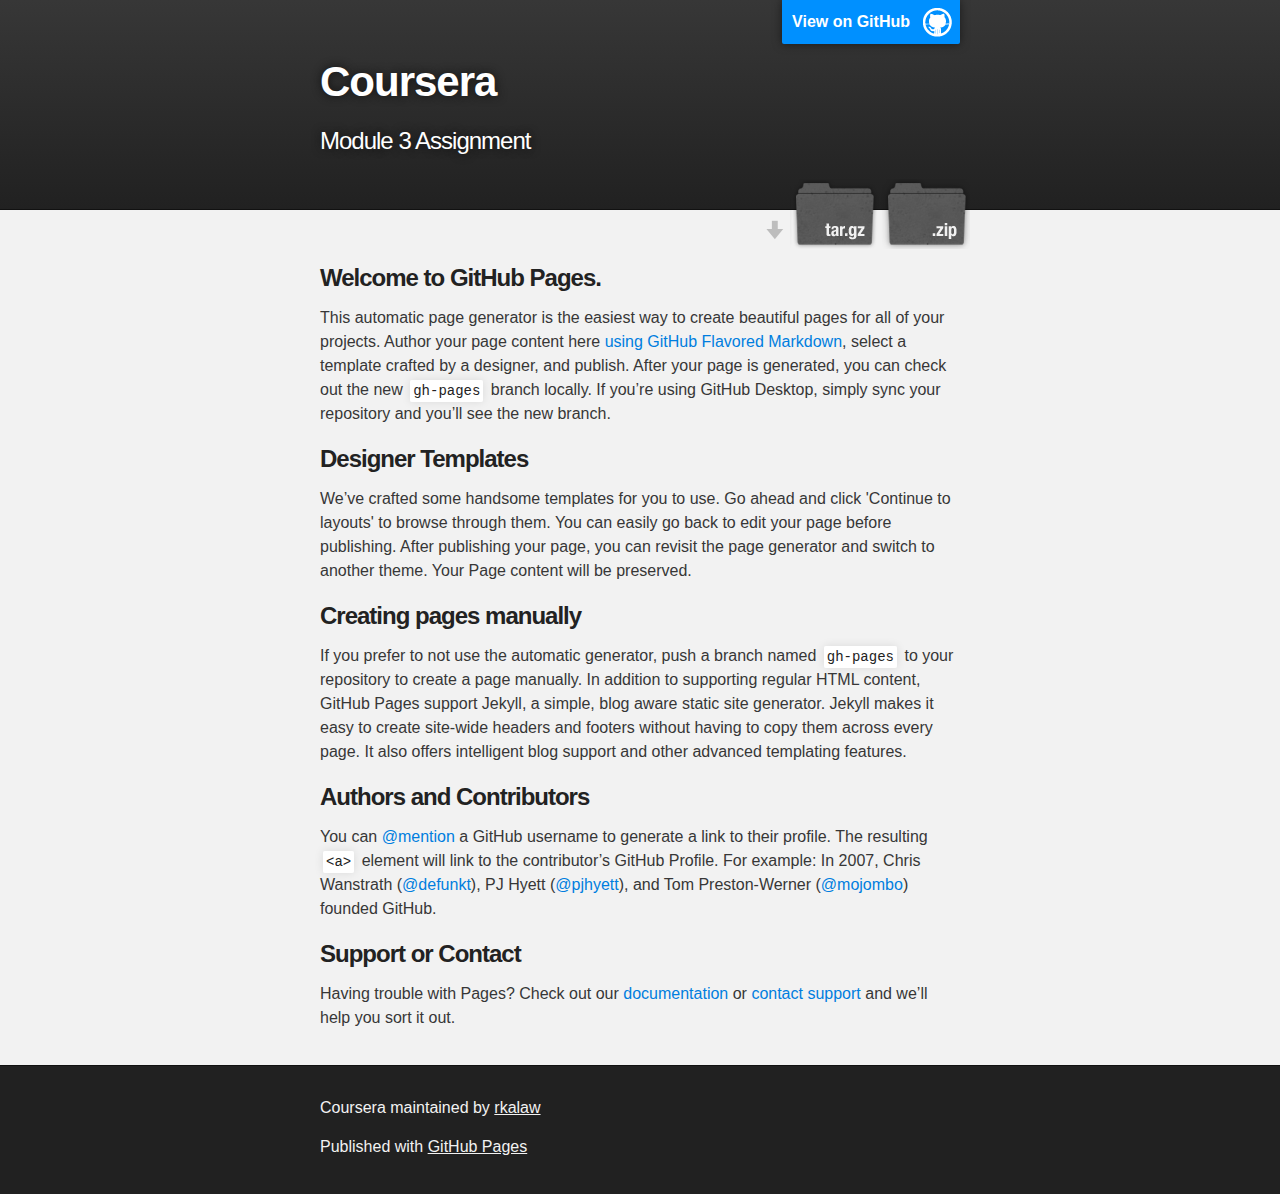
<file: index.html>
<!DOCTYPE html>
<html>

  <head>
    <meta charset='utf-8'>
    <meta http-equiv="X-UA-Compatible" content="chrome=1">
    <meta name="description" content="Coursera : Module 3 Assignment">

    <link rel="stylesheet" type="text/css" media="screen" href="stylesheets/stylesheet.css">

    <title>Coursera</title>
  </head>

  <body>

    <!-- HEADER -->
    <div id="header_wrap" class="outer">
        <header class="inner">
          <a id="forkme_banner" href="https://github.com/rkalaw/coursera">View on GitHub</a>

          <h1 id="project_title">Coursera</h1>
          <h2 id="project_tagline">Module 3 Assignment</h2>

            <section id="downloads">
              <a class="zip_download_link" href="https://github.com/rkalaw/coursera/zipball/master">Download this project as a .zip file</a>
              <a class="tar_download_link" href="https://github.com/rkalaw/coursera/tarball/master">Download this project as a tar.gz file</a>
            </section>
        </header>
    </div>

    <!-- MAIN CONTENT -->
    <div id="main_content_wrap" class="outer">
      <section id="main_content" class="inner">
        <h3>
<a id="welcome-to-github-pages" class="anchor" href="#welcome-to-github-pages" aria-hidden="true"><span aria-hidden="true" class="octicon octicon-link"></span></a>Welcome to GitHub Pages.</h3>

<p>This automatic page generator is the easiest way to create beautiful pages for all of your projects. Author your page content here <a href="https://guides.github.com/features/mastering-markdown/">using GitHub Flavored Markdown</a>, select a template crafted by a designer, and publish. After your page is generated, you can check out the new <code>gh-pages</code> branch locally. If you’re using GitHub Desktop, simply sync your repository and you’ll see the new branch.</p>

<h3>
<a id="designer-templates" class="anchor" href="#designer-templates" aria-hidden="true"><span aria-hidden="true" class="octicon octicon-link"></span></a>Designer Templates</h3>

<p>We’ve crafted some handsome templates for you to use. Go ahead and click 'Continue to layouts' to browse through them. You can easily go back to edit your page before publishing. After publishing your page, you can revisit the page generator and switch to another theme. Your Page content will be preserved.</p>

<h3>
<a id="creating-pages-manually" class="anchor" href="#creating-pages-manually" aria-hidden="true"><span aria-hidden="true" class="octicon octicon-link"></span></a>Creating pages manually</h3>

<p>If you prefer to not use the automatic generator, push a branch named <code>gh-pages</code> to your repository to create a page manually. In addition to supporting regular HTML content, GitHub Pages support Jekyll, a simple, blog aware static site generator. Jekyll makes it easy to create site-wide headers and footers without having to copy them across every page. It also offers intelligent blog support and other advanced templating features.</p>

<h3>
<a id="authors-and-contributors" class="anchor" href="#authors-and-contributors" aria-hidden="true"><span aria-hidden="true" class="octicon octicon-link"></span></a>Authors and Contributors</h3>

<p>You can <a href="https://help.github.com/articles/basic-writing-and-formatting-syntax/#mentioning-users-and-teams" class="user-mention">@mention</a> a GitHub username to generate a link to their profile. The resulting <code>&lt;a&gt;</code> element will link to the contributor’s GitHub Profile. For example: In 2007, Chris Wanstrath (<a href="https://github.com/defunkt" class="user-mention">@defunkt</a>), PJ Hyett (<a href="https://github.com/pjhyett" class="user-mention">@pjhyett</a>), and Tom Preston-Werner (<a href="https://github.com/mojombo" class="user-mention">@mojombo</a>) founded GitHub.</p>

<h3>
<a id="support-or-contact" class="anchor" href="#support-or-contact" aria-hidden="true"><span aria-hidden="true" class="octicon octicon-link"></span></a>Support or Contact</h3>

<p>Having trouble with Pages? Check out our <a href="https://help.github.com/pages">documentation</a> or <a href="https://github.com/contact">contact support</a> and we’ll help you sort it out.</p>
      </section>
    </div>

    <!-- FOOTER  -->
    <div id="footer_wrap" class="outer">
      <footer class="inner">
        <p class="copyright">Coursera maintained by <a href="https://github.com/rkalaw">rkalaw</a></p>
        <p>Published with <a href="https://pages.github.com">GitHub Pages</a></p>
      </footer>
    </div>

    

  </body>
</html>
</file>
<file: stylesheets/stylesheet.css>
/*******************************************************************************
Slate Theme for GitHub Pages
by Jason Costello, @jsncostello
*******************************************************************************/

@import url(github-light.css);

/*******************************************************************************
MeyerWeb Reset
*******************************************************************************/

html, body, div, span, applet, object, iframe,
h1, h2, h3, h4, h5, h6, p, blockquote, pre,
a, abbr, acronym, address, big, cite, code,
del, dfn, em, img, ins, kbd, q, s, samp,
small, strike, strong, sub, sup, tt, var,
b, u, i, center,
dl, dt, dd, ol, ul, li,
fieldset, form, label, legend,
table, caption, tbody, tfoot, thead, tr, th, td,
article, aside, canvas, details, embed,
figure, figcaption, footer, header, hgroup,
menu, nav, output, ruby, section, summary,
time, mark, audio, video {
  margin: 0;
  padding: 0;
  border: 0;
  font: inherit;
  vertical-align: baseline;
}

/* HTML5 display-role reset for older browsers */
article, aside, details, figcaption, figure,
footer, header, hgroup, menu, nav, section {
  display: block;
}

ol, ul {
  list-style: none;
}

table {
  border-collapse: collapse;
  border-spacing: 0;
}

/*******************************************************************************
Theme Styles
*******************************************************************************/

body {
  box-sizing: border-box;
  color:#373737;
  background: #212121;
  font-size: 16px;
  font-family: 'Myriad Pro', Calibri, Helvetica, Arial, sans-serif;
  line-height: 1.5;
  -webkit-font-smoothing: antialiased;
}

h1, h2, h3, h4, h5, h6 {
  margin: 10px 0;
  font-weight: 700;
  color:#222222;
  font-family: 'Lucida Grande', 'Calibri', Helvetica, Arial, sans-serif;
  letter-spacing: -1px;
}

h1 {
  font-size: 36px;
  font-weight: 700;
}

h2 {
  padding-bottom: 10px;
  font-size: 32px;
  background: url('../images/bg_hr.png') repeat-x bottom;
}

h3 {
  font-size: 24px;
}

h4 {
  font-size: 21px;
}

h5 {
  font-size: 18px;
}

h6 {
  font-size: 16px;
}

p {
  margin: 10px 0 15px 0;
}

footer p {
  color: #f2f2f2;
}

a {
  text-decoration: none;
  color: #007edf;
  text-shadow: none;

  transition: color 0.5s ease;
  transition: text-shadow 0.5s ease;
  -webkit-transition: color 0.5s ease;
  -webkit-transition: text-shadow 0.5s ease;
  -moz-transition: color 0.5s ease;
  -moz-transition: text-shadow 0.5s ease;
  -o-transition: color 0.5s ease;
  -o-transition: text-shadow 0.5s ease;
  -ms-transition: color 0.5s ease;
  -ms-transition: text-shadow 0.5s ease;
}

a:hover, a:focus {text-decoration: underline;}

footer a {
  color: #F2F2F2;
  text-decoration: underline;
}

em {
  font-style: italic;
}

strong {
  font-weight: bold;
}

img {
  position: relative;
  margin: 0 auto;
  max-width: 739px;
  padding: 5px;
  margin: 10px 0 10px 0;
  border: 1px solid #ebebeb;

  box-shadow: 0 0 5px #ebebeb;
  -webkit-box-shadow: 0 0 5px #ebebeb;
  -moz-box-shadow: 0 0 5px #ebebeb;
  -o-box-shadow: 0 0 5px #ebebeb;
  -ms-box-shadow: 0 0 5px #ebebeb;
}

p img {
  display: inline;
  margin: 0;
  padding: 0;
  vertical-align: middle;
  text-align: center;
  border: none;
}

pre, code {
  width: 100%;
  color: #222;
  background-color: #fff;

  font-family: Monaco, "Bitstream Vera Sans Mono", "Lucida Console", Terminal, monospace;
  font-size: 14px;

  border-radius: 2px;
  -moz-border-radius: 2px;
  -webkit-border-radius: 2px;
}

pre {
  width: 100%;
  padding: 10px;
  box-shadow: 0 0 10px rgba(0,0,0,.1);
  overflow: auto;
}

code {
  padding: 3px;
  margin: 0 3px;
  box-shadow: 0 0 10px rgba(0,0,0,.1);
}

pre code {
  display: block;
  box-shadow: none;
}

blockquote {
  color: #666;
  margin-bottom: 20px;
  padding: 0 0 0 20px;
  border-left: 3px solid #bbb;
}


ul, ol, dl {
  margin-bottom: 15px
}

ul {
  list-style-position: inside;
  list-style: disc;
  padding-left: 20px;
}

ol {
  list-style-position: inside;
  list-style: decimal;
  padding-left: 20px;
}

dl dt {
  font-weight: bold;
}

dl dd {
  padding-left: 20px;
  font-style: italic;
}

dl p {
  padding-left: 20px;
  font-style: italic;
}

hr {
  height: 1px;
  margin-bottom: 5px;
  border: none;
  background: url('../images/bg_hr.png') repeat-x center;
}

table {
  border: 1px solid #373737;
  margin-bottom: 20px;
  text-align: left;
 }

th {
  font-family: 'Lucida Grande', 'Helvetica Neue', Helvetica, Arial, sans-serif;
  padding: 10px;
  background: #373737;
  color: #fff;
 }

td {
  padding: 10px;
  border: 1px solid #373737;
 }

form {
  background: #f2f2f2;
  padding: 20px;
}

/*******************************************************************************
Full-Width Styles
*******************************************************************************/

.outer {
  width: 100%;
}

.inner {
  position: relative;
  max-width: 640px;
  padding: 20px 10px;
  margin: 0 auto;
}

#forkme_banner {
  display: block;
  position: absolute;
  top:0;
  right: 10px;
  z-index: 10;
  padding: 10px 50px 10px 10px;
  color: #fff;
  background: url('../images/blacktocat.png') #0090ff no-repeat 95% 50%;
  font-weight: 700;
  box-shadow: 0 0 10px rgba(0,0,0,.5);
  border-bottom-left-radius: 2px;
  border-bottom-right-radius: 2px;
}

#header_wrap {
  background: #212121;
  background: -moz-linear-gradient(top, #373737, #212121);
  background: -webkit-linear-gradient(top, #373737, #212121);
  background: -ms-linear-gradient(top, #373737, #212121);
  background: -o-linear-gradient(top, #373737, #212121);
  background: linear-gradient(top, #373737, #212121);
}

#header_wrap .inner {
  padding: 50px 10px 30px 10px;
}

#project_title {
  margin: 0;
  color: #fff;
  font-size: 42px;
  font-weight: 700;
  text-shadow: #111 0px 0px 10px;
}

#project_tagline {
  color: #fff;
  font-size: 24px;
  font-weight: 300;
  background: none;
  text-shadow: #111 0px 0px 10px;
}

#downloads {
  position: absolute;
  width: 210px;
  z-index: 10;
  bottom: -40px;
  right: 0;
  height: 70px;
  background: url('../images/icon_download.png') no-repeat 0% 90%;
}

.zip_download_link {
  display: block;
  float: right;
  width: 90px;
  height:70px;
  text-indent: -5000px;
  overflow: hidden;
  background: url(../images/sprite_download.png) no-repeat bottom left;
}

.tar_download_link {
  display: block;
  float: right;
  width: 90px;
  height:70px;
  text-indent: -5000px;
  overflow: hidden;
  background: url(../images/sprite_download.png) no-repeat bottom right;
  margin-left: 10px;
}

.zip_download_link:hover {
  background: url(../images/sprite_download.png) no-repeat top left;
}

.tar_download_link:hover {
  background: url(../images/sprite_download.png) no-repeat top right;
}

#main_content_wrap {
  background: #f2f2f2;
  border-top: 1px solid #111;
  border-bottom: 1px solid #111;
}

#main_content {
  padding-top: 40px;
}

#footer_wrap {
  background: #212121;
}



/*******************************************************************************
Small Device Styles
*******************************************************************************/

@media screen and (max-width: 480px) {
  body {
    font-size:14px;
  }

  #downloads {
    display: none;
  }

  .inner {
    min-width: 320px;
    max-width: 480px;
  }

  #project_title {
  font-size: 32px;
  }

  h1 {
    font-size: 28px;
  }

  h2 {
    font-size: 24px;
  }

  h3 {
    font-size: 21px;
  }

  h4 {
    font-size: 18px;
  }

  h5 {
    font-size: 14px;
  }

  h6 {
    font-size: 12px;
  }

  code, pre {
    min-width: 320px;
    max-width: 480px;
    font-size: 11px;
  }

}
</file>
